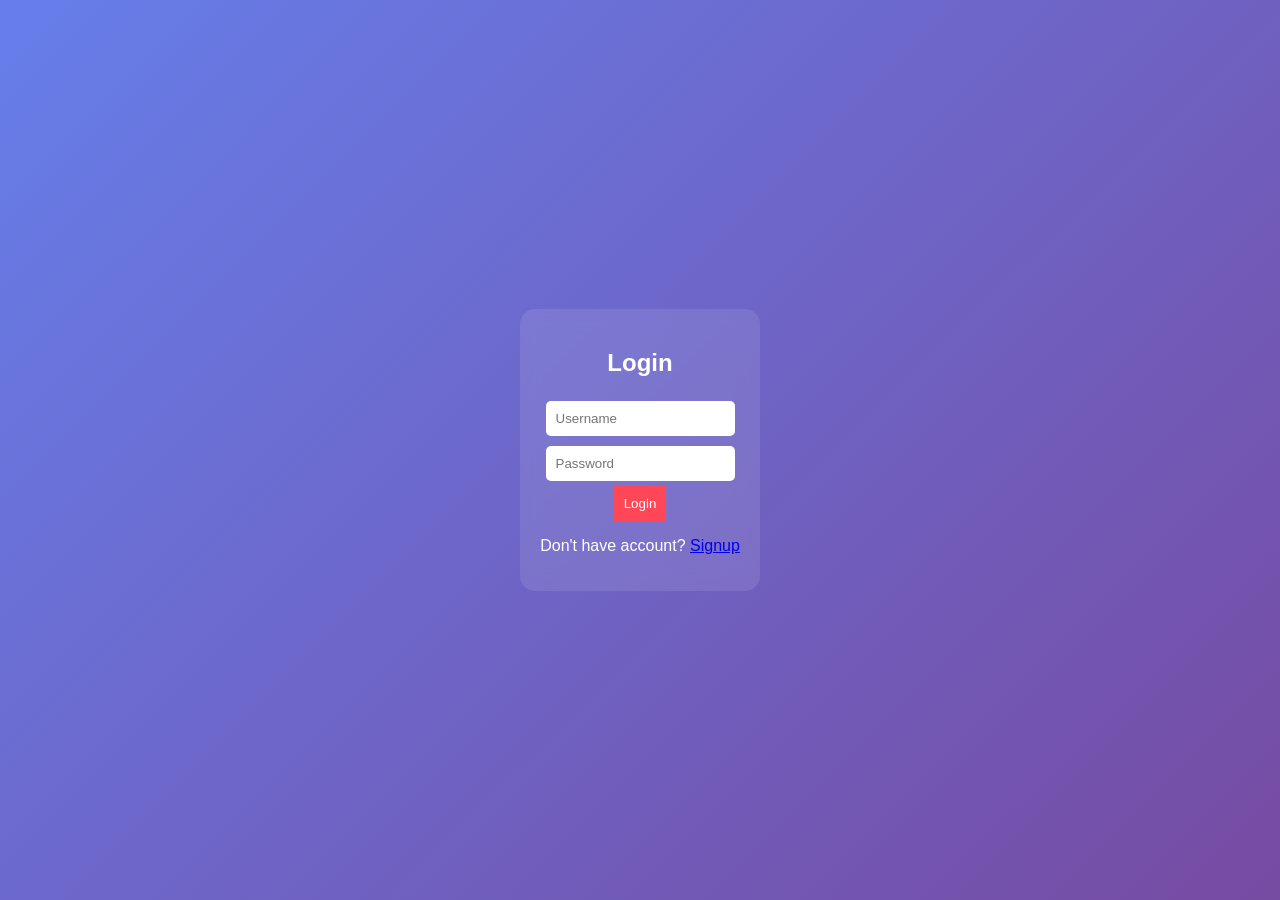
<file: index.html>
<!DOCTYPE html>
<html>
<head>
<title>Cloud Kitchen</title>
<link rel="stylesheet" href="style.css">
</head>

<body>

<script>
if(!localStorage.getItem("user")){
  window.location.href = "login.html";
}
</script>

<header>
<h1>🍴 Neha & Anjali's Cloud Kitchen</h1>
<input type="text" id="search" onkeyup="searchFood()" placeholder="Search...">
<a href="cart.html">🛒 Cart</a>
<button onclick="logout()">Logout</button>
</header>

<div class="categories">
<button onclick="filterItems('all')">All</button>
<button onclick="filterItems('veg')">Veg</button>
<button onclick="filterItems('nonveg')">NonVeg</button>
<button onclick="filterItems('drinks')">Drinks</button>
</div>

<div id="products" class="products"></div>

<script src="script.js"></script>
</body>
</html>
</file>
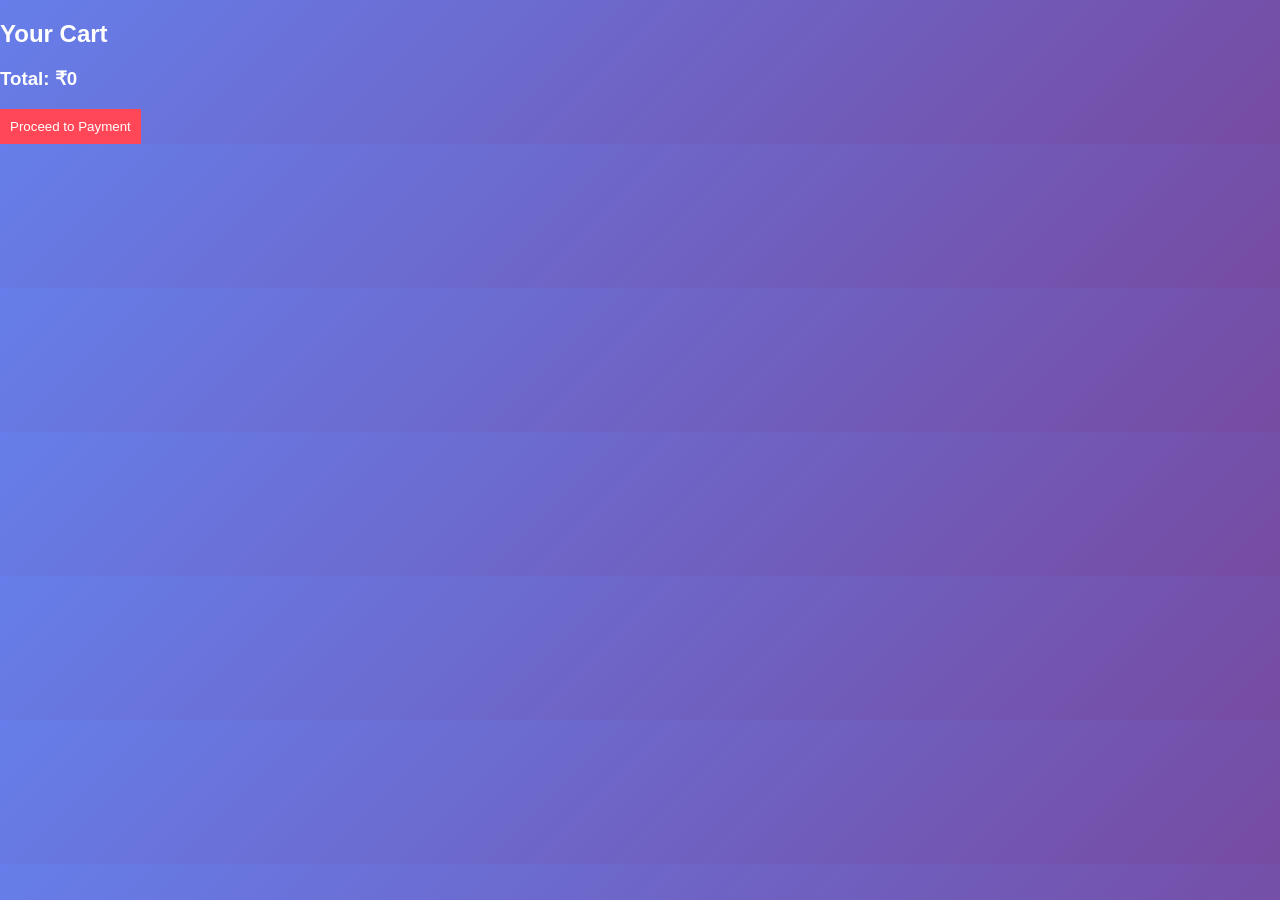
<file: cart.html>
<!DOCTYPE html>
<html>
<head>
<title>Cart</title>
<link rel="stylesheet" href="style.css">
</head>
<body>

<h2>Your Cart</h2>
<ul id="cartItems"></ul>
<h3>Total: ₹<span id="total"></span></h3>

<a href="payment.html"><button>Proceed to Payment</button></a>

<script src="script.js"></script>
</body>
</html>
</file>
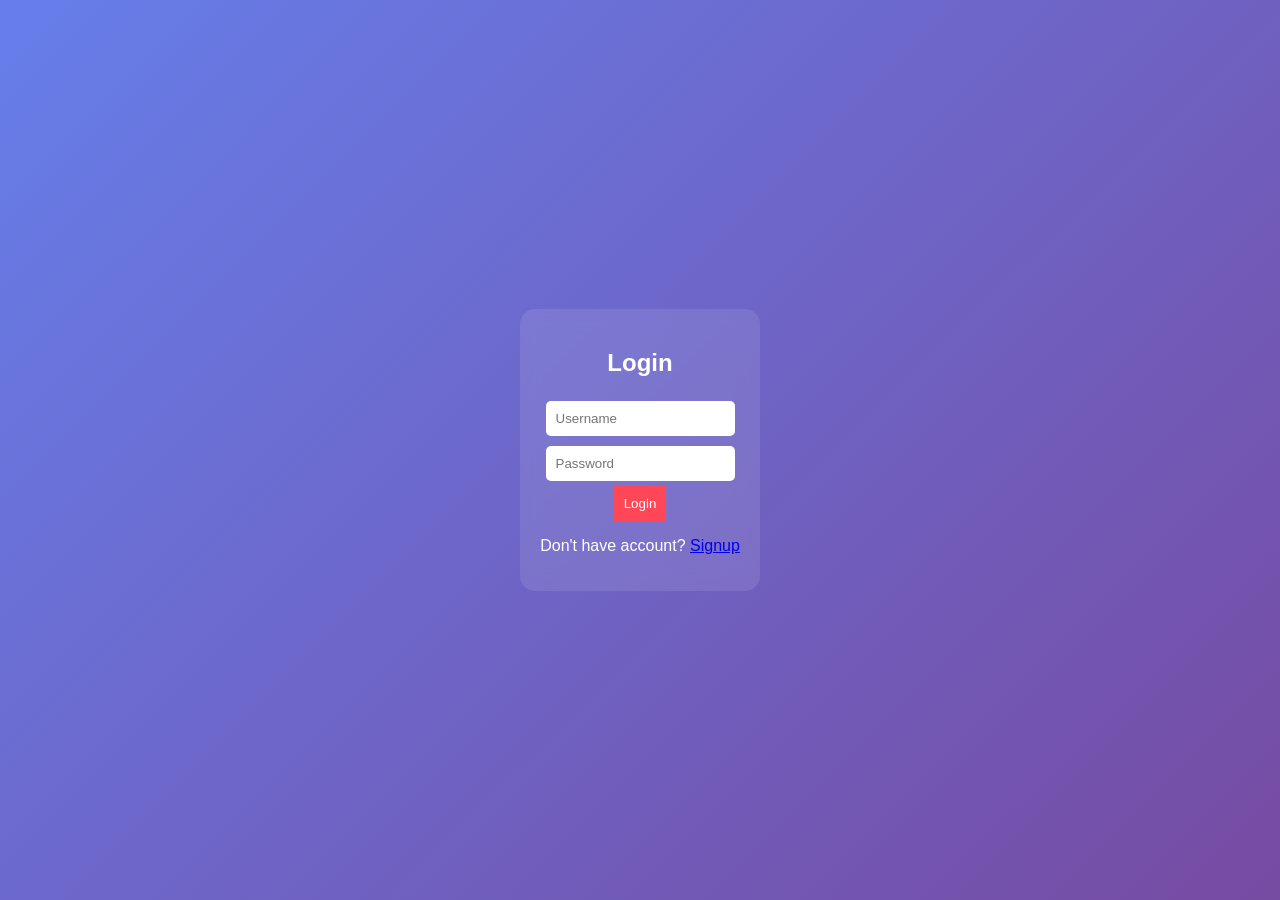
<file: login.html>
<!DOCTYPE html>
<html>
<head>
<title>Login</title>
<link rel="stylesheet" href="style.css">
</head>
<body class="center">

<div class="box">
<h2>Login</h2>
<input type="text" id="username" placeholder="Username"><br>
<input type="password" id="password" placeholder="Password"><br>
<button onclick="login()">Login</button>
<p>Don't have account? <a href="signup.html">Signup</a></p>
<p id="error"></p>
</div>

<script src="script.js"></script>
</body>
</html>
</file>
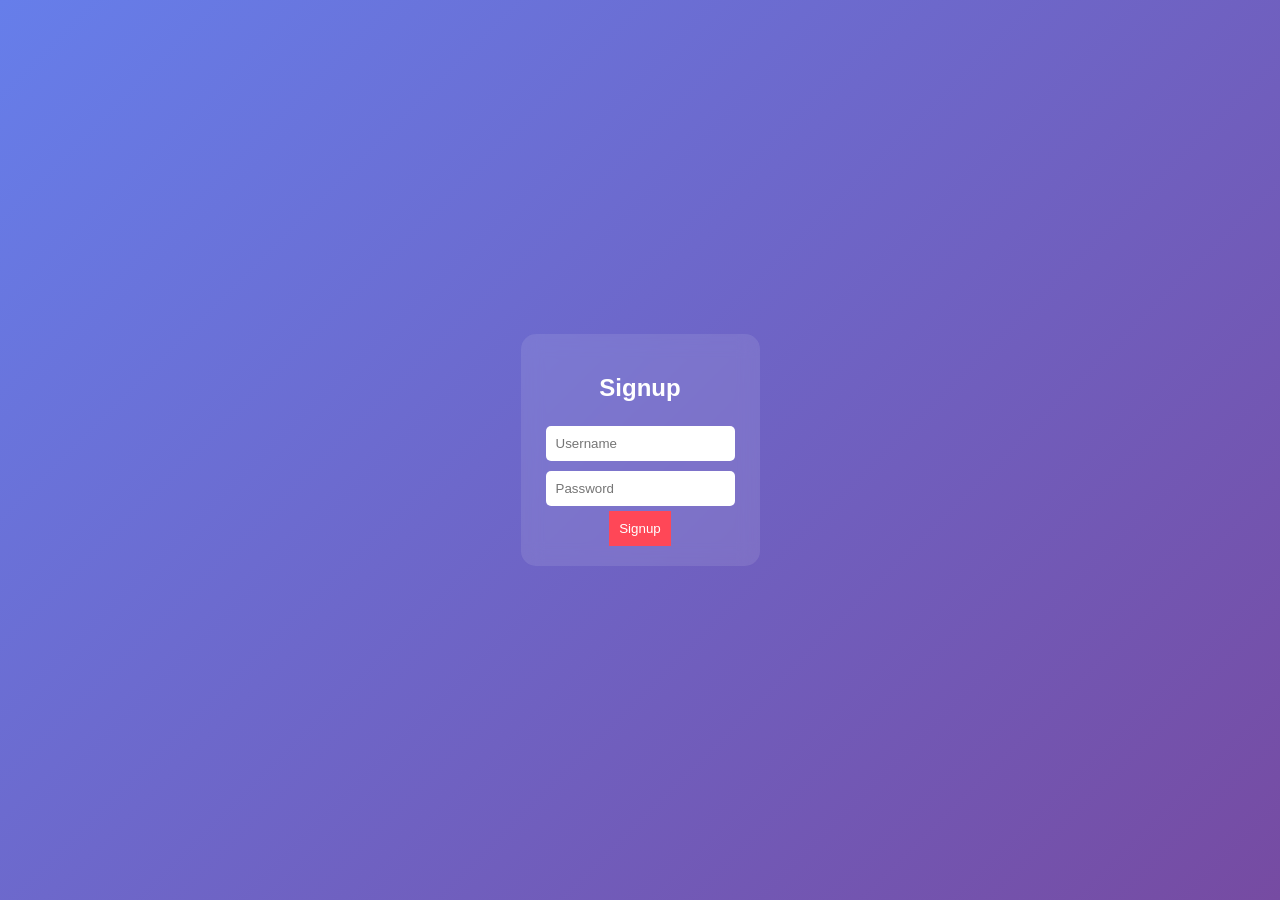
<file: signup.html>
<!DOCTYPE html>
<html>
<head>
<title>Signup</title>
<link rel="stylesheet" href="style.css">
</head>
<body class="center">

<div class="box">
<h2>Signup</h2>
<input type="text" id="newUser" placeholder="Username"><br>
<input type="password" id="newPass" placeholder="Password"><br>
<button onclick="signup()">Signup</button>
</div>

<script src="script.js"></script>
</body>
</html>
</file>
<file: style.css>
body {
  margin: 0;
  font-family: Arial;
  background: linear-gradient(135deg, #667eea, #764ba2);
  color: white;
}

/* Center layout */
.center {
  display: flex;
  justify-content: center;
  align-items: center;
  height: 100vh;
}

/* Glass box */
.box {
  background: rgba(255,255,255,0.1);
  padding: 20px;
  border-radius: 15px;
  backdrop-filter: blur(10px);
  text-align: center;
}

input {
  padding: 10px;
  margin: 5px;
  border-radius: 5px;
  border: none;
}

button {
  padding: 10px;
  background: #ff4757;
  border: none;
  color: white;
  cursor: pointer;
}

/* Header */
header {
  display: flex;
  justify-content: space-between;
  padding: 15px;
  background: rgba(0,0,0,0.3);
}

/* Products */
.products {
  display: grid;
  grid-template-columns: repeat(auto-fill,minmax(200px,1fr));
  gap: 15px;
  padding: 20px;
}

.card {
  background: white;
  color: black;
  padding: 10px;
  border-radius: 10px;
  text-align: center;
}
</file>
